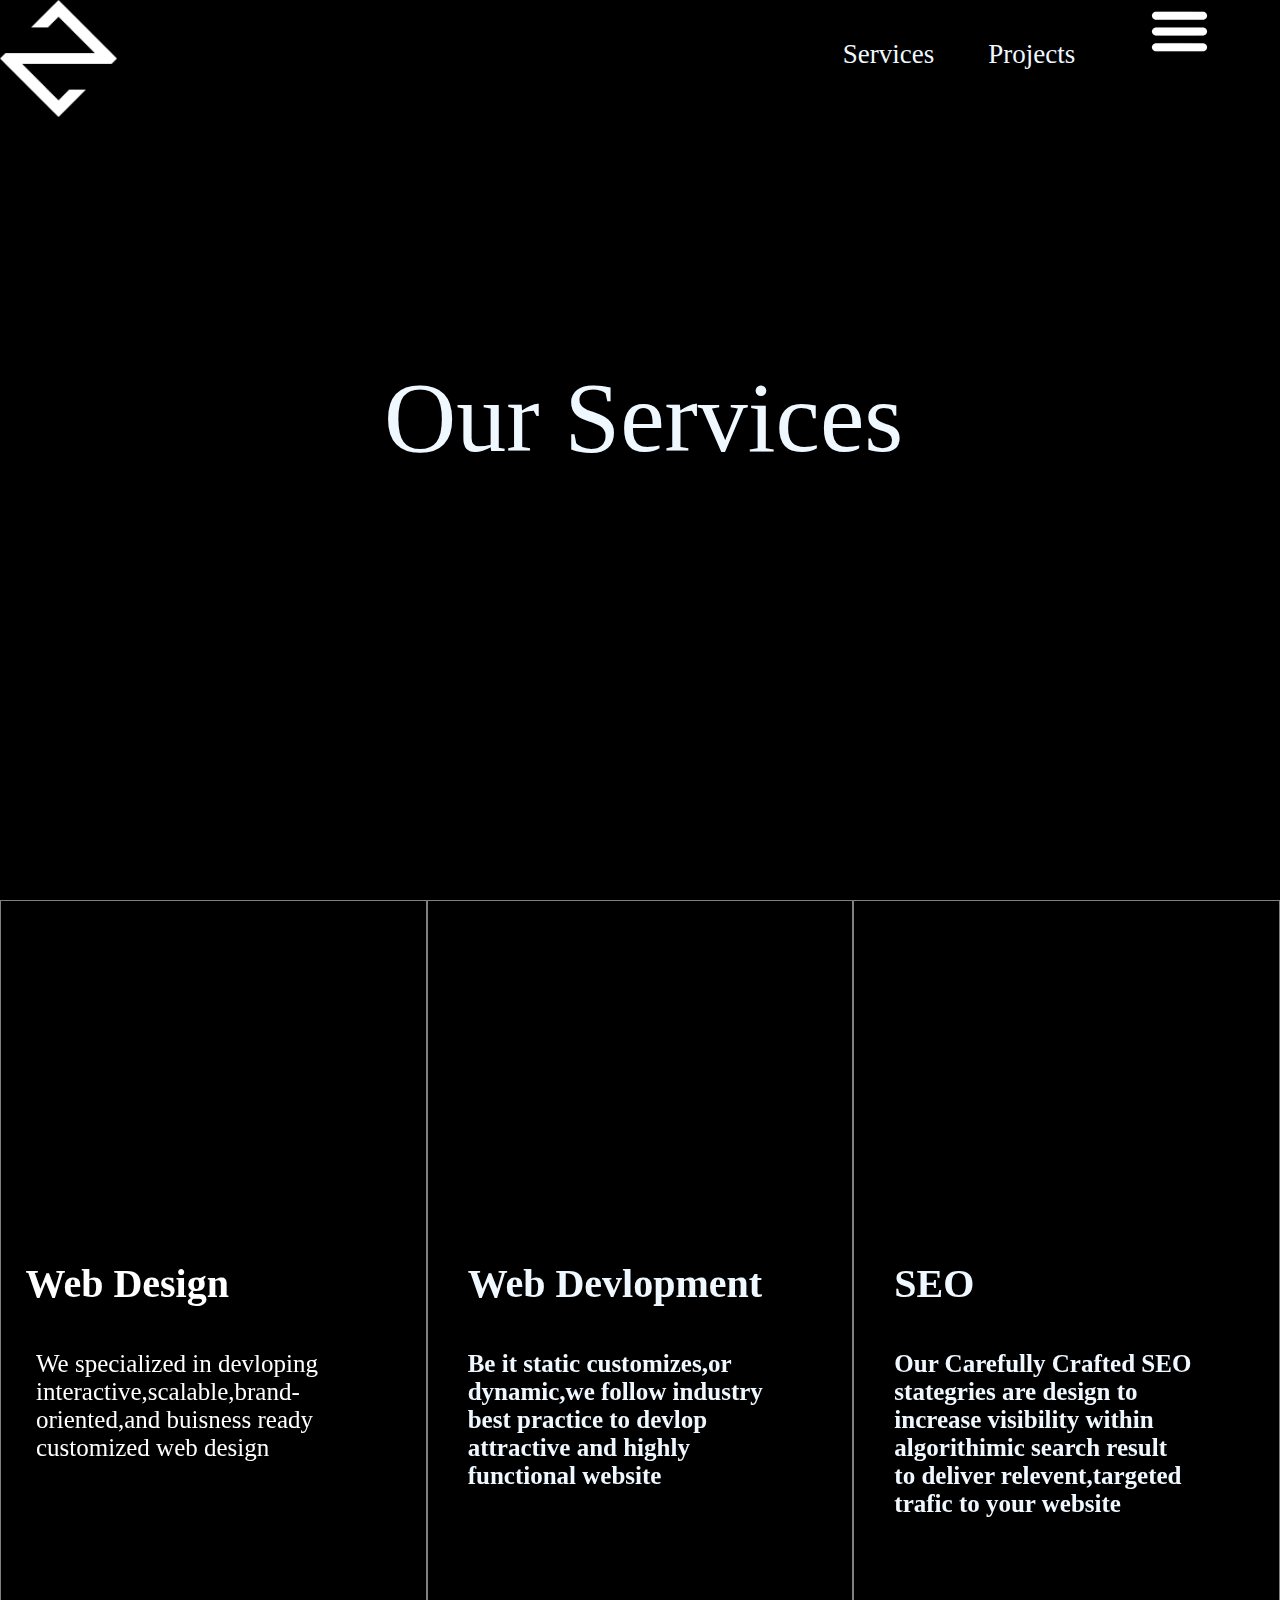
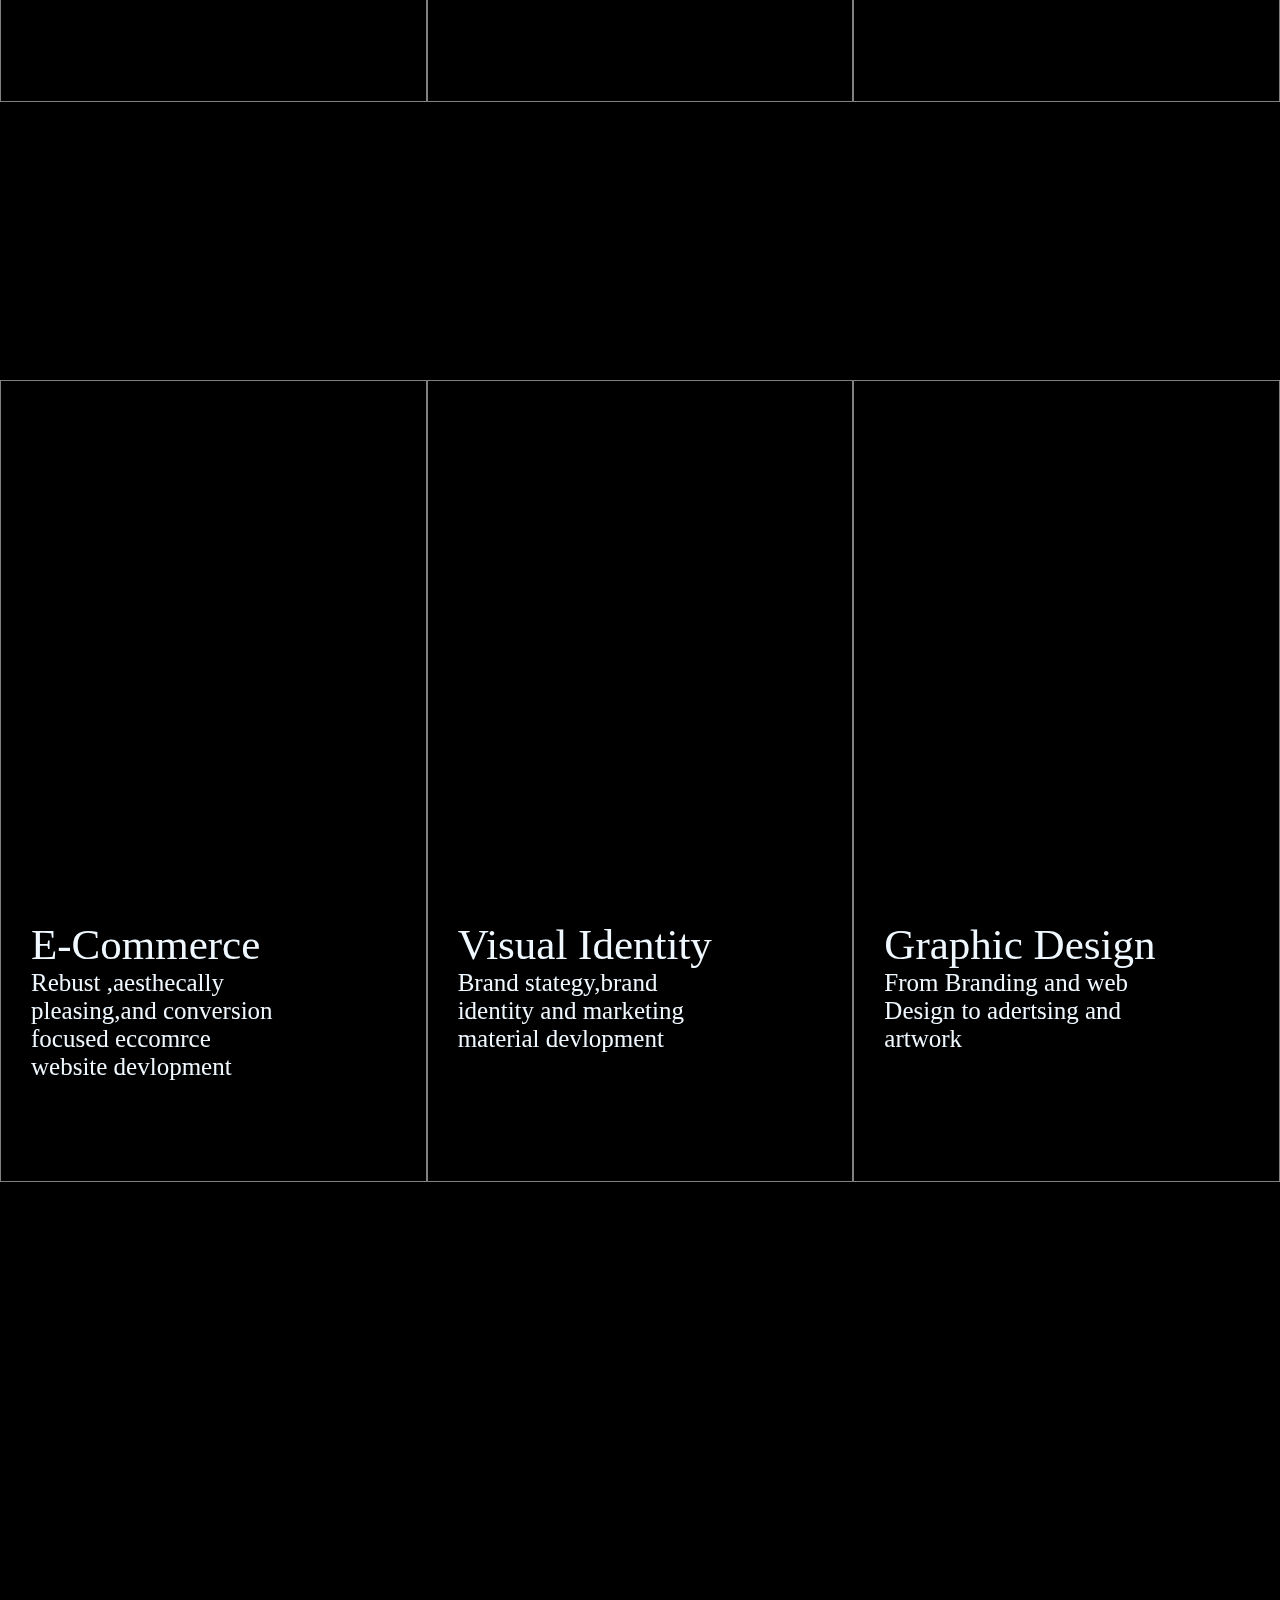
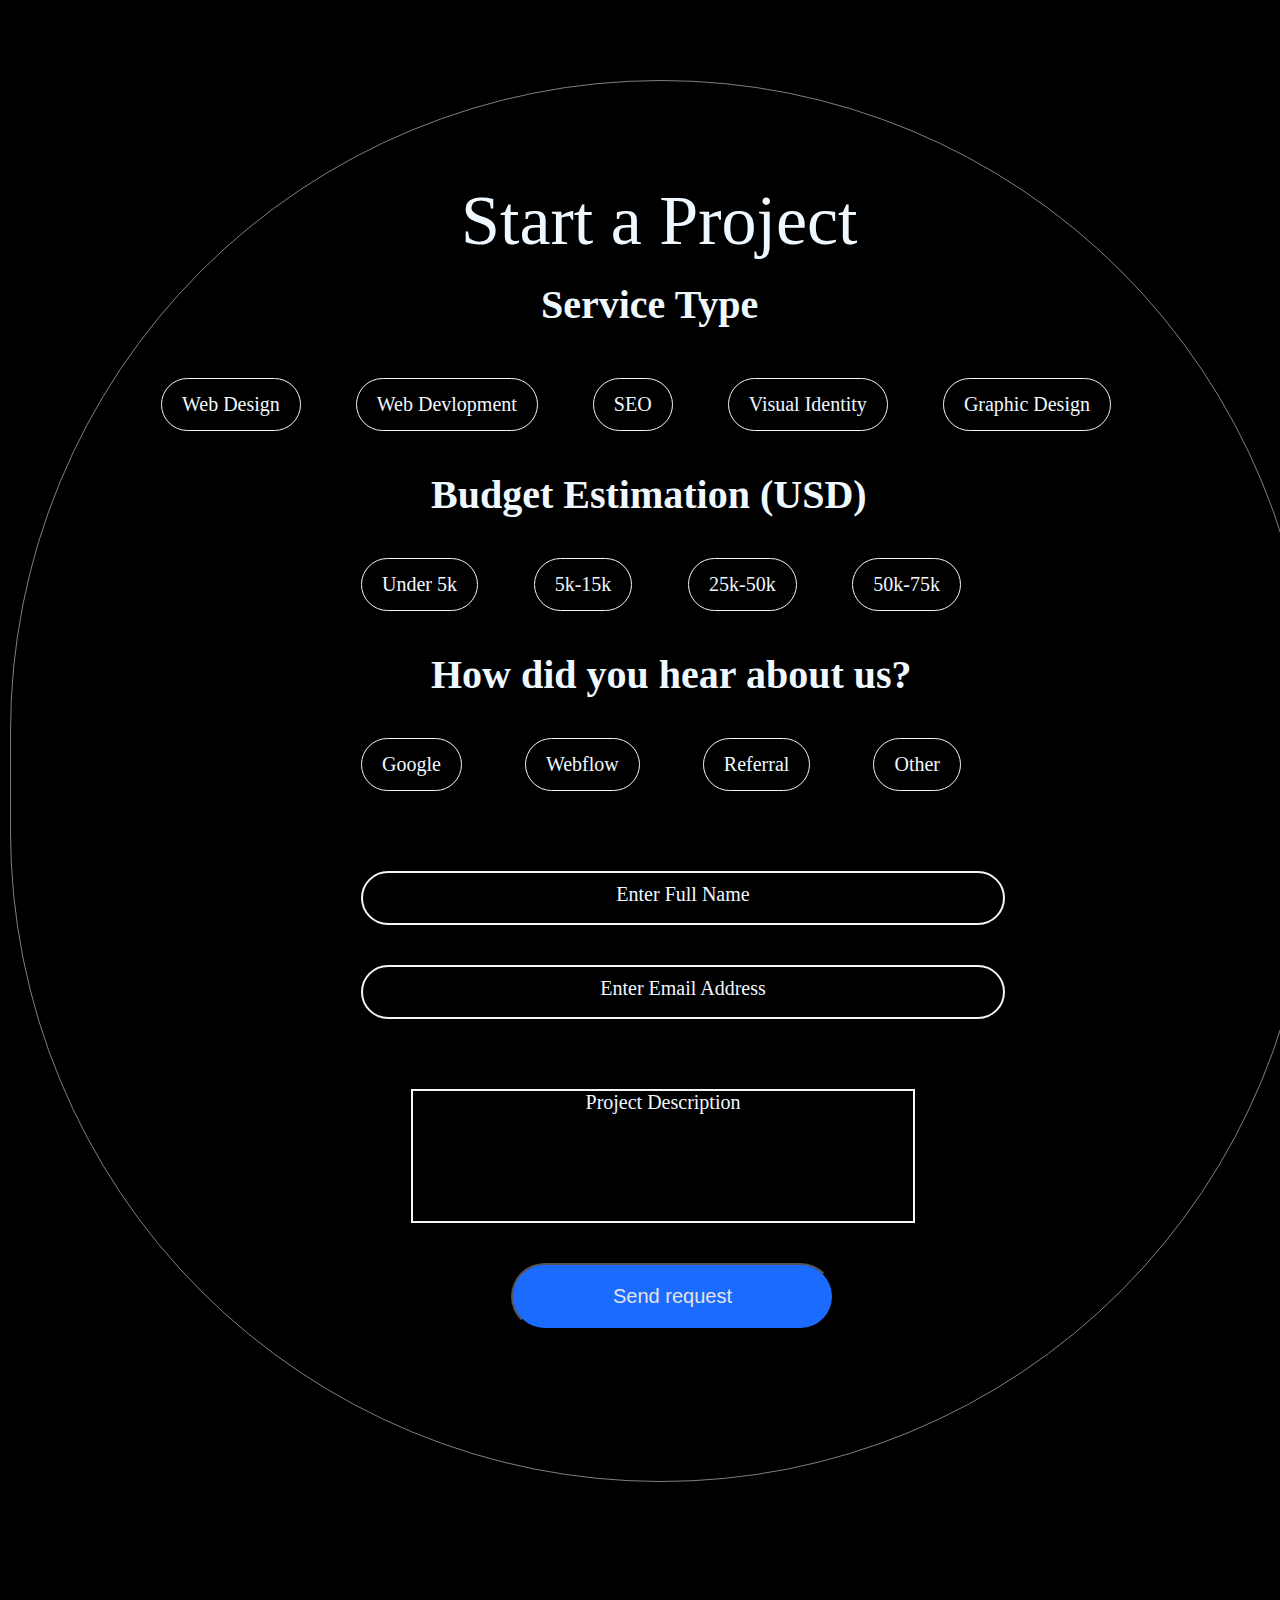
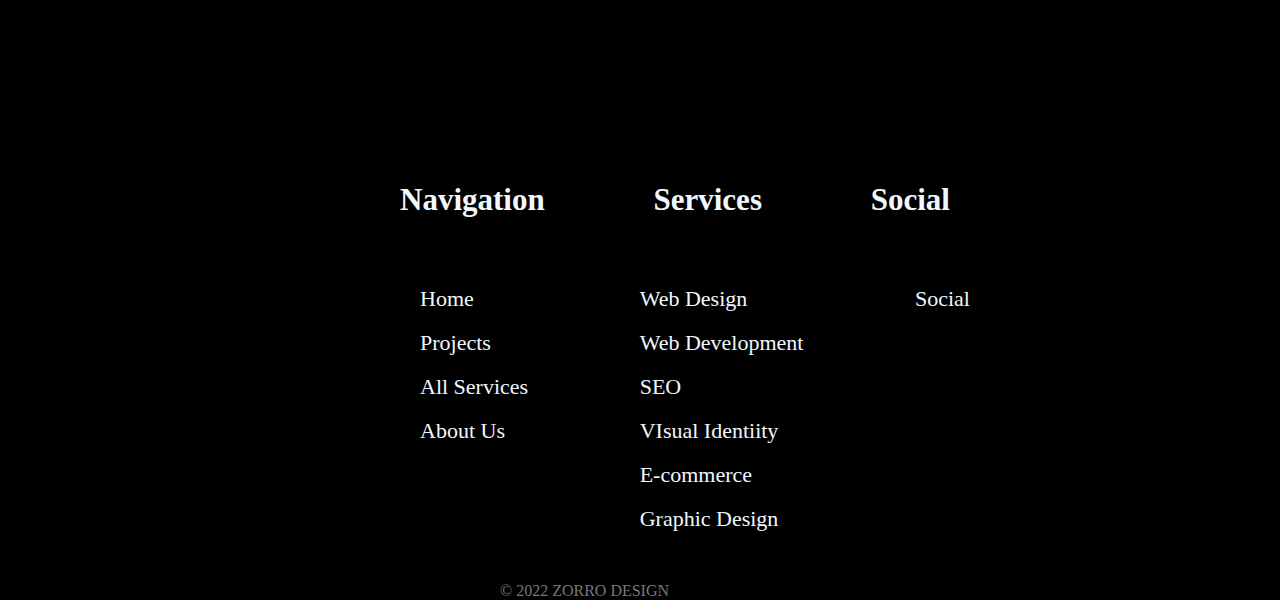
<file: service.html>
<!DOCTYPE html>
<html lang="en">

<head>
    <meta charset="UTF-8">
    <meta http-equiv="X-UA-Compatible" content="IE=edge">
    <meta name="viewport" content="width=device-width, initial-scale=1.0">
    <title>Document</title>
    <link rel="stylesheet" href="style/service.css">
</head>

<body>
    <nav>
        <ul><img src="images/logo.webp" alt=""></ul>
        <ul>
            <a href="service.html">Services</a>
            <a href="projects.html">Projects</a>
            <a href="#"><img src="images/menubar-removebg-preview.png" alt=""></a>
        </ul>
    </nav>
    <div class="ser-elem1">
        <div class="our-services">Our Services</div>


    </div>
    <div class="ser-elem2">
        <div class="ser-con1">
            <div class="boxup1">
                <h1>Web Design</h1>
                <h2>We specialized in devloping<br>interactive,scalable,brand-<br>oriented,and buisness ready<br> customized web design</h2>
                <div class="ser-up1"></div>
                <div class="ser-up2"></div>

            </div>
            <div class="boxup2">
                <h1>Web Devlopment</h1>
                <h2>Be it static customizes,or<br>dynamic,we follow industry<br>best practice to devlop <br>attractive and highly<br>functional website</h2>

                <div class="ser-up1"></div>
                <div class="ser-up2"></div>
            </div>
            <div class="boxup3">
                <h1>SEO</h1>
                <h2>Our Carefully Crafted SEO<br> stategries are design to<br>increase visibility within <br>algorithimic search result<br>to deliver relevent,targeted<br>trafic to your website</h2>
                <div class="ser-up1"></div>
                <div class="ser-up2"></div>
            </div>

        </div>

    </div>
    <div class="ser-elem3">
        <div class="ser-con1">
            <div class="boxup1">
                <p><span>E-Commerce</span><br> Rebust ,aesthecally<br>pleasing,and conversion<br>focused eccomrce<br>website devlopment</p>
                <div class="ser-up1"></div>
                <div class="ser-up2"></div>

            </div>
            <div class="boxup2">
                <p><span>Visual Identity<br></span>Brand stategy,brand<br>identity and marketing<br>material devlopment</p>
                <div class="ser-up1"></div>
                <div class="ser-up2"></div>
            </div>
            <div class="boxup3">
                <p><span>Graphic Design<br></span>From Branding and web<br>Design to adertsing and<br> artwork</p>
                <div class="ser-up1"></div>
                <div class="ser-up2"></div>
            </div>

        </div>
        <div class="pg12">
            <div class="elem-circle">
                <header>Start a Project</header>
                <h1>Service Type</h1>
                <div class="nav1">
                    <div>Web Design</div>
                    <div>Web Devlopment</div>
                    <div>SEO</div>
                    <div>Visual Identity</div>
                    <div>Graphic Design</div>


                </div>
                <h2>Budget Estimation (USD)</h2>
                <div class="nav2">
                    <div> Under 5k</div>
                    <div>5k-15k</div>
                    <div>25k-50k</div>
                    <div>50k-75k</div>

                </div>
                <h3>How did you hear about us?</h3>
                <div class="nav3">
                    <div> Google</div>
                    <div>Webflow</div>
                    <div>Referral</div>
                    <div>Other</div>

                </div>
                <div class="full-name">Enter Full Name

                </div>
                <div class="email-add">Enter Email Address

                </div>
                <div class="project-dec">Project Description</div>
                <button>Send request</button>


            </div>
            <div class="nav4">
                <div>Navigation</div>
                <div>Services</div>
                <div>Social</div>
            </div>
            <div class="nav5">
                <ol>
                    <li>Home</li>
                    <li>Projects</li>
                    <li>All Services</li>
                    <li>About Us</li>

                </ol>
                <ol>
                    <li>Web Design</li>
                    <li>Web Development</li>
                    <li>SEO</li>
                    <li> VIsual Identiity</li>
                    <li> E-commerce</li>
                    <li> Graphic Design</li>
                </ol>
                <ol>
                    <li>Social</li>
                </ol>
            </div>
            <footer>© 2022 ZORRO DESIGN</footer>

        </div>


</body>

</html>
</file>
<file: style/service.css>
* {
    margin: 0;
    padding: 0;
}

html,
body {
    height: 100%;
    width: 100%;
    background-color: black;
    color: aliceblue;
}

nav {
    height: 17vh;
    width: 100vw;
    background-color: black;
    position: fixed;
    display: flex;
    justify-content: space-between;
}

ul img {
    height: 13vh;
}

ul a {
    text-decoration: none;
    font-size: 27px;
    margin-right: 50px;
    color: aliceblue;
}

ul a img {
    height: 7vh;
}

.ser-elem1 {
    height: 100%;
    width: 100%;
}

.our-services {
    font-size: 100px;
    position: absolute;
    top: 40%;
    color: aliceblue;
    left: 30%;
}

.ser-elem2 {
    height: 100%;
    width: 100%;
}

.ser-con1 {
    height: 100%;
    width: 100%;
    display: flex;
    z-index: 199;
}

.ser-con1 .boxup1 h1 {
    color: white;
    position: absolute;
    z-index: 199;
    top: 140vh;
    font-size: 40px;
    left: 2vw;
    /* transition: 2s; */
}

.ser-con1 .boxup1 p {
    position: absolute;
    z-index: 199;
    top: 280vh;
    font-size: 25px;
    margin-left: 30px;
}

.ser-con1 .boxup1 p span {
    font-size: 43px;
    margin-bottom: 40px;
}

.ser-con1 .boxup2 p {
    position: absolute;
    z-index: 199;
    top: 280vh;
    font-size: 25px;
    margin-left: 30px;
}

.ser-con1 .boxup2 p span {
    font-size: 43px;
    margin-bottom: 40px;
}

.ser-con1 .boxup3 p {
    position: absolute;
    z-index: 199;
    top: 280vh;
    font-size: 25px;
    margin-left: 30px;
}

.ser-con1 .boxup3 p span {
    font-size: 43px;
    margin-bottom: 40px;
}

.ser-con1 .boxup2 h1 {
    position: absolute;
    z-index: 199;
    top: 140vh;
    font-size: 40px;
    margin-left: 40px;
    /* left: 2vw; */
}

.ser-con1 .boxup2 h2 {
    position: absolute;
    z-index: 199;
    font-size: 25px;
    top: 150vh;
    margin-left: 40px;
}

.ser-con1 .boxup3 h1 {
    position: absolute;
    z-index: 199;
    top: 140vh;
    font-size: 40px;
    margin-left: 40px;
    /* left: 2vw; */
}

.ser-con1 .boxup3 h2 {
    position: absolute;
    z-index: 199;
    font-size: 25px;
    top: 150vh;
    margin-left: 40px;
}

.ser-con1 div:hover h1 {
    color: black;
}

.ser-con1 div:hover p {
    color: black;
}

.ser-con1 div:hover p {
    color: black;
}

.ser-con1 div:hover h2 {
    color: black;
}

.ser-con1 .boxup1 h2 {
    color: white;
    position: absolute;
    z-index: 199;
    top: 150vh;
    font-size: 25px;
    font-weight: 400;
    left: 4vh;
}

.ser-con1 div {
    height: 800px;
    width: 447px;
    border: 1px solid grey;
    overflow: hidden;
}

.ser-up1 {
    height: 50% !important;
    width: 500px;
    background-color: whitesmoke;
    position: relative;
    top: -50%;
    border: none !important;
    transition: 0.2s;
}

.ser-con1 div:hover div {
    top: 0;
}

.ser-up2 {
    height: 50% !important;
    width: 500px;
    background-color: white;
    position: relative;
    top: 50%;
    border: none !important;
    transition: 0.2s !important;
}

.ser-con2 div:hover div {
    top: 40%;
}


/* second */

.ser-con2 {
    height: 100%;
    width: 100%;
    display: flex;
    margin-top: 182px;
}

.ser-elem3 {
    height: 100%;
    width: 100%;
    margin-top: 180px;
    /* background-color: aqua; */
}

.pg12 {
    height: 60%;
    width: 100%;
    background-color: black;
}

.elem-circle {
    height: 1400px;
    width: 1300px;
    margin-top: 250px;
    margin-left: 10px;
    border: 1px solid gray;
    border-radius: 900px;
    margin-top: 400px;
}

.elem-circle header {
    font-size: 70px;
    margin-left: 450px;
    margin-top: 100px;
}

.elem-circle h1 {
    font-size: 40px;
    margin-left: 530px;
    margin-top: 20px;
}

.nav1 {
    font-size: 20px;
    display: flex;
    width: 950px;
    justify-content: space-between;
    margin-left: 150px;
    margin-top: 50px;
}

.nav1 div {
    padding: 14px 20px;
    border: 1px solid whitesmoke;
    border-radius: 40px;
}

.elem-circle h2 {
    font-size: 40px;
    margin-left: 420px;
    margin-top: 40px;
}

.nav2 {
    font-size: 20px;
    display: flex;
    width: 600px;
    justify-content: space-between;
    margin-left: 350px;
    margin-top: 40px;
}

.nav2 div {
    padding: 14px 20px;
    border: 1px solid whitesmoke;
    border-radius: 50px;
}

.elem-circle h3 {
    font-size: 40px;
    margin-left: 420px;
    margin-top: 40px;
}

.nav3 {
    font-size: 20px;
    display: flex;
    width: 600px;
    justify-content: space-between;
    margin-left: 350px;
    margin-top: 40px;
}

.nav3 div {
    padding: 14px 20px;
    border: 1px solid whitesmoke;
    border-radius: 50px;
}

.full-name {
    padding: 10px 20px;
    text-decoration: none;
    border: 2px solid whitesmoke;
    width: 600px;
    height: 30px;
    border-radius: 50px;
    font-size: 20px;
    display: flex;
    justify-content: center;
    margin-left: 350px;
    margin-top: 80px;
}

.email-add {
    padding: 10px 20px;
    border: 2px solid whitesmoke;
    width: 600px;
    height: 30px;
    border-radius: 50px;
    font-size: 20px;
    display: flex;
    justify-content: center;
    margin-left: 350px;
    margin-top: 40px;
}

.project-dec {
    height: 130px;
    width: 500px;
    border: 2px solid whitesmoke;
    margin-left: 400px;
    margin-top: 70px;
    font-size: 20px;
    display: flex;
    justify-content: center;
}

.elem-circle button {
    padding: 20px 100px;
    background-color: #1c6bff;
    border-radius: 50px;
    font-size: 20px;
    color: #e3e3e3;
    margin-left: 500px;
    margin-top: 40px;
}

.nav4 {
    font-size: 31px;
    font-weight: 600;
    display: flex;
    width: 550px;
    justify-content: space-between;
    margin-left: 400px;
    margin-top: 300px;
}

.nav5 {
    display: flex;
    width: 550px;
    justify-content: space-between;
    margin-left: 420px;
    font-size: 22px;
    margin-top: 50px;
}

.nav5 ol li {
    list-style: none;
    margin-top: 18px;
}

footer {
    color: rgb(121, 119, 119);
    margin-left: 500px;
    margin-top: 50px;
}
</file>
